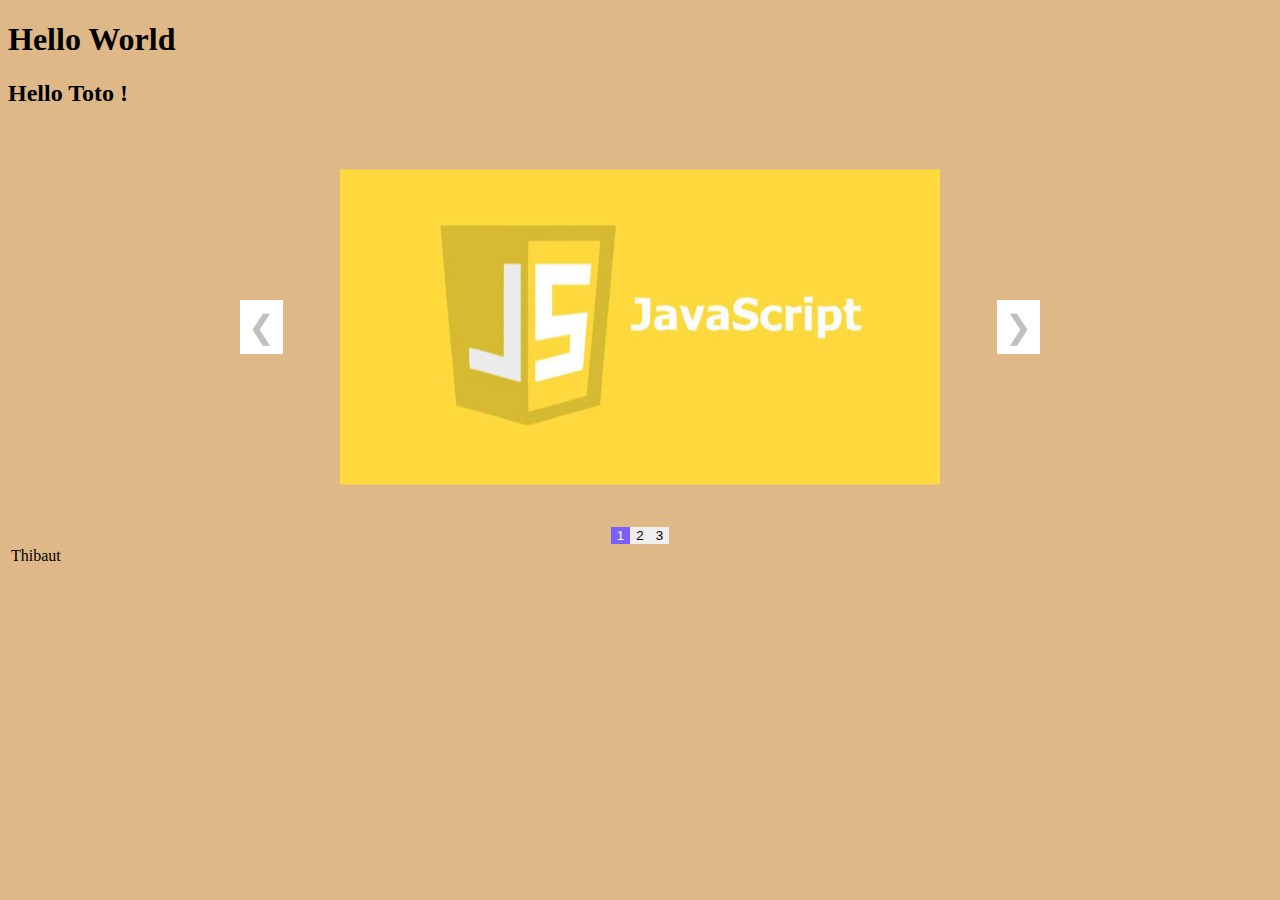
<file: cour1_carousel/index.html>
<!doctype html>
<html lang="fr">
<head>
    <meta charset="utf-8">
    <title>Exemple JS</title>
    <link rel="stylesheet" href="style.css">
</head>
<body>
    <h1>Hello World</h1>
    <h2></h2>


    <div class="cadre-diapo">
        <img class="diapo" src="1.png" alt>
        <img class="diapo" src="2.jpg" alt>
        <img class="diapo" src="3.jpg" alt>
        <button class="precedent" aria-label="précédent" onclick="boutons(-1)">❮</button>
        <button class="suivant" aria-label="suivant" onclick="boutons(1)">❯</button>
    </div>
    <div class=cadre-demo>
        <button class="demo" onclick="actifIndic(1)">1</button>
        <button class="demo" onclick="actifIndic(2)">2</button>
        <button class="demo" onclick="actifIndic(3)">3</button>
    </div>
    <script src="slider.js"></script>
    <table>
        <tr>
            <td>Thibaut</td>
        </tr>
    </table>
    <script src="main.js"></script>




    <script>
        // alert('toto')
        // console.log('toto')
        /*
        for (let i = 0; i < 10; i++) {

            // console.log(i)
        }


        let n = 0;
        while (n < 3) {
            n++;
            console.log(n)
        }

        let prenoms = ['Thibaut', 'Pierre', 'Paul'];
        console.log(prenoms);
*/

        function multiplier (a, b){
            console.log(a * b);
        }

        multiplier(2,4);
        multiplier(10,40);

    </script>
</body>
</html>
</file>
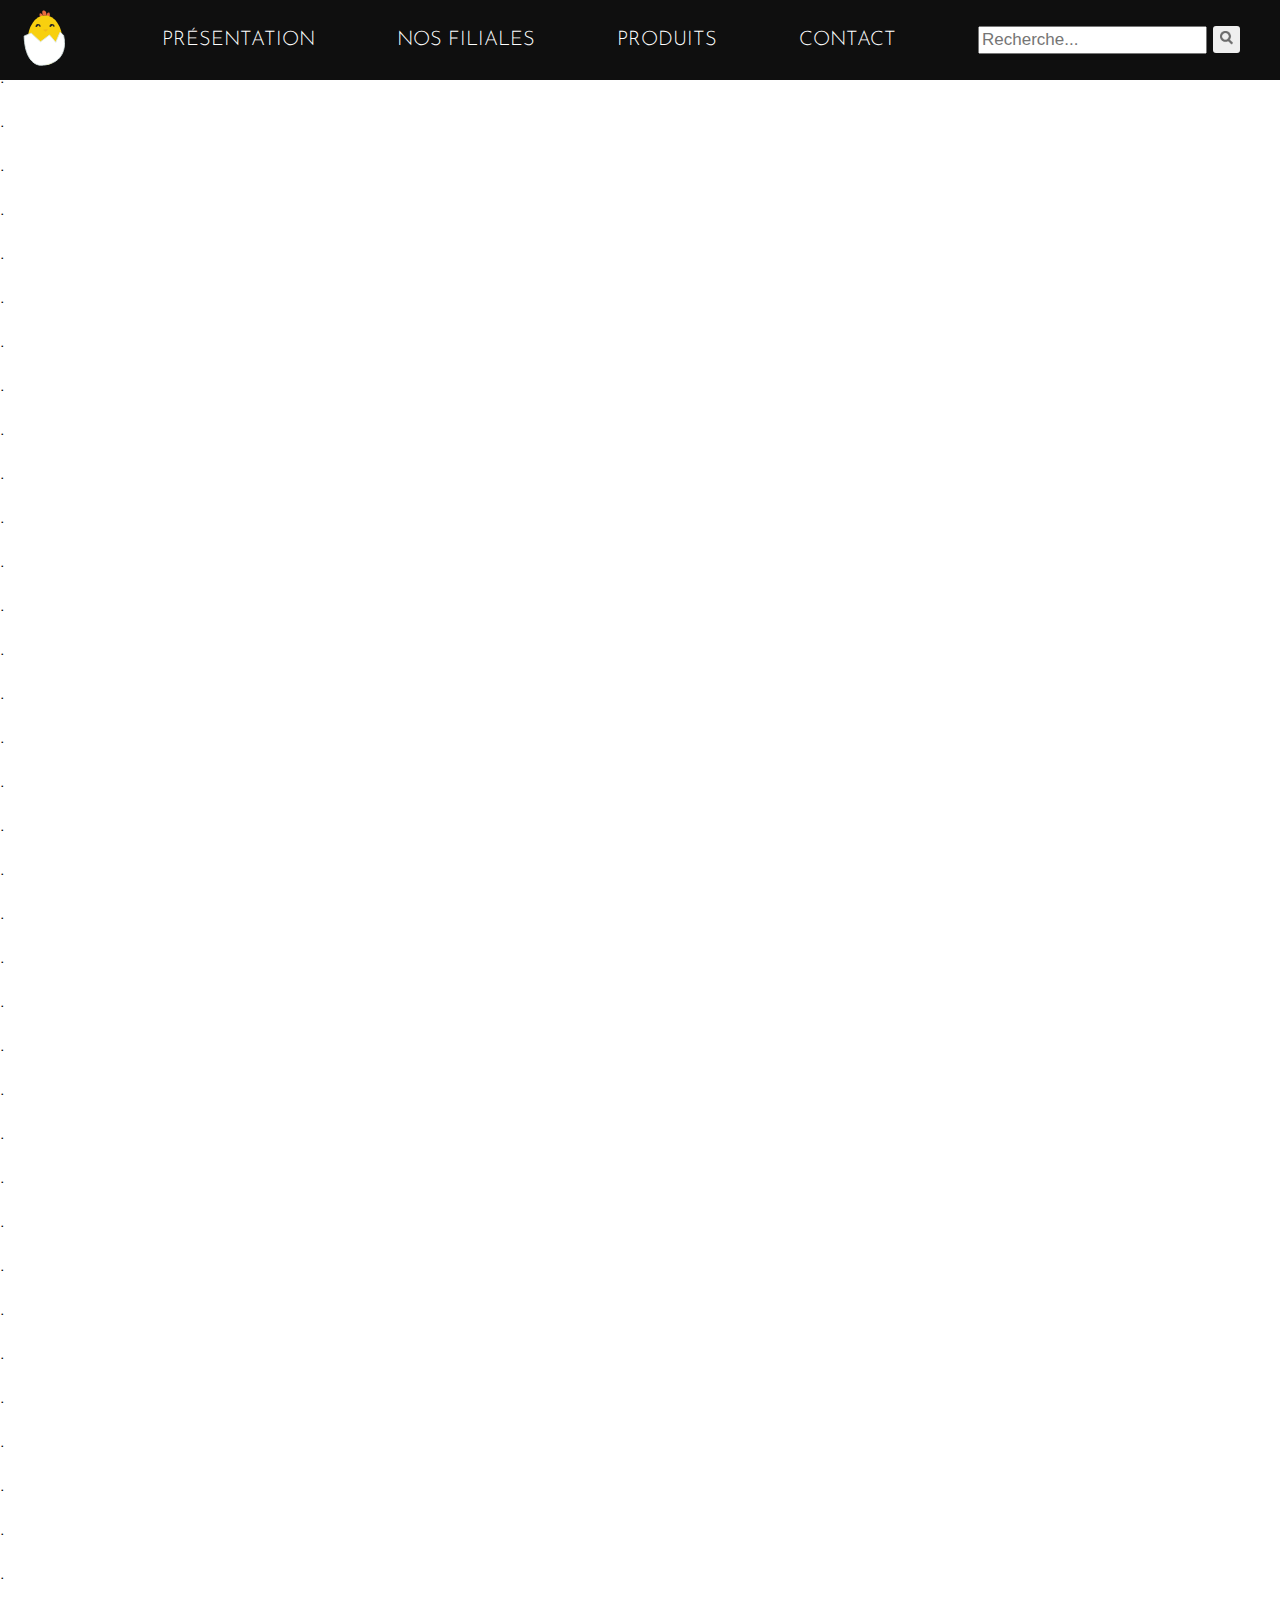
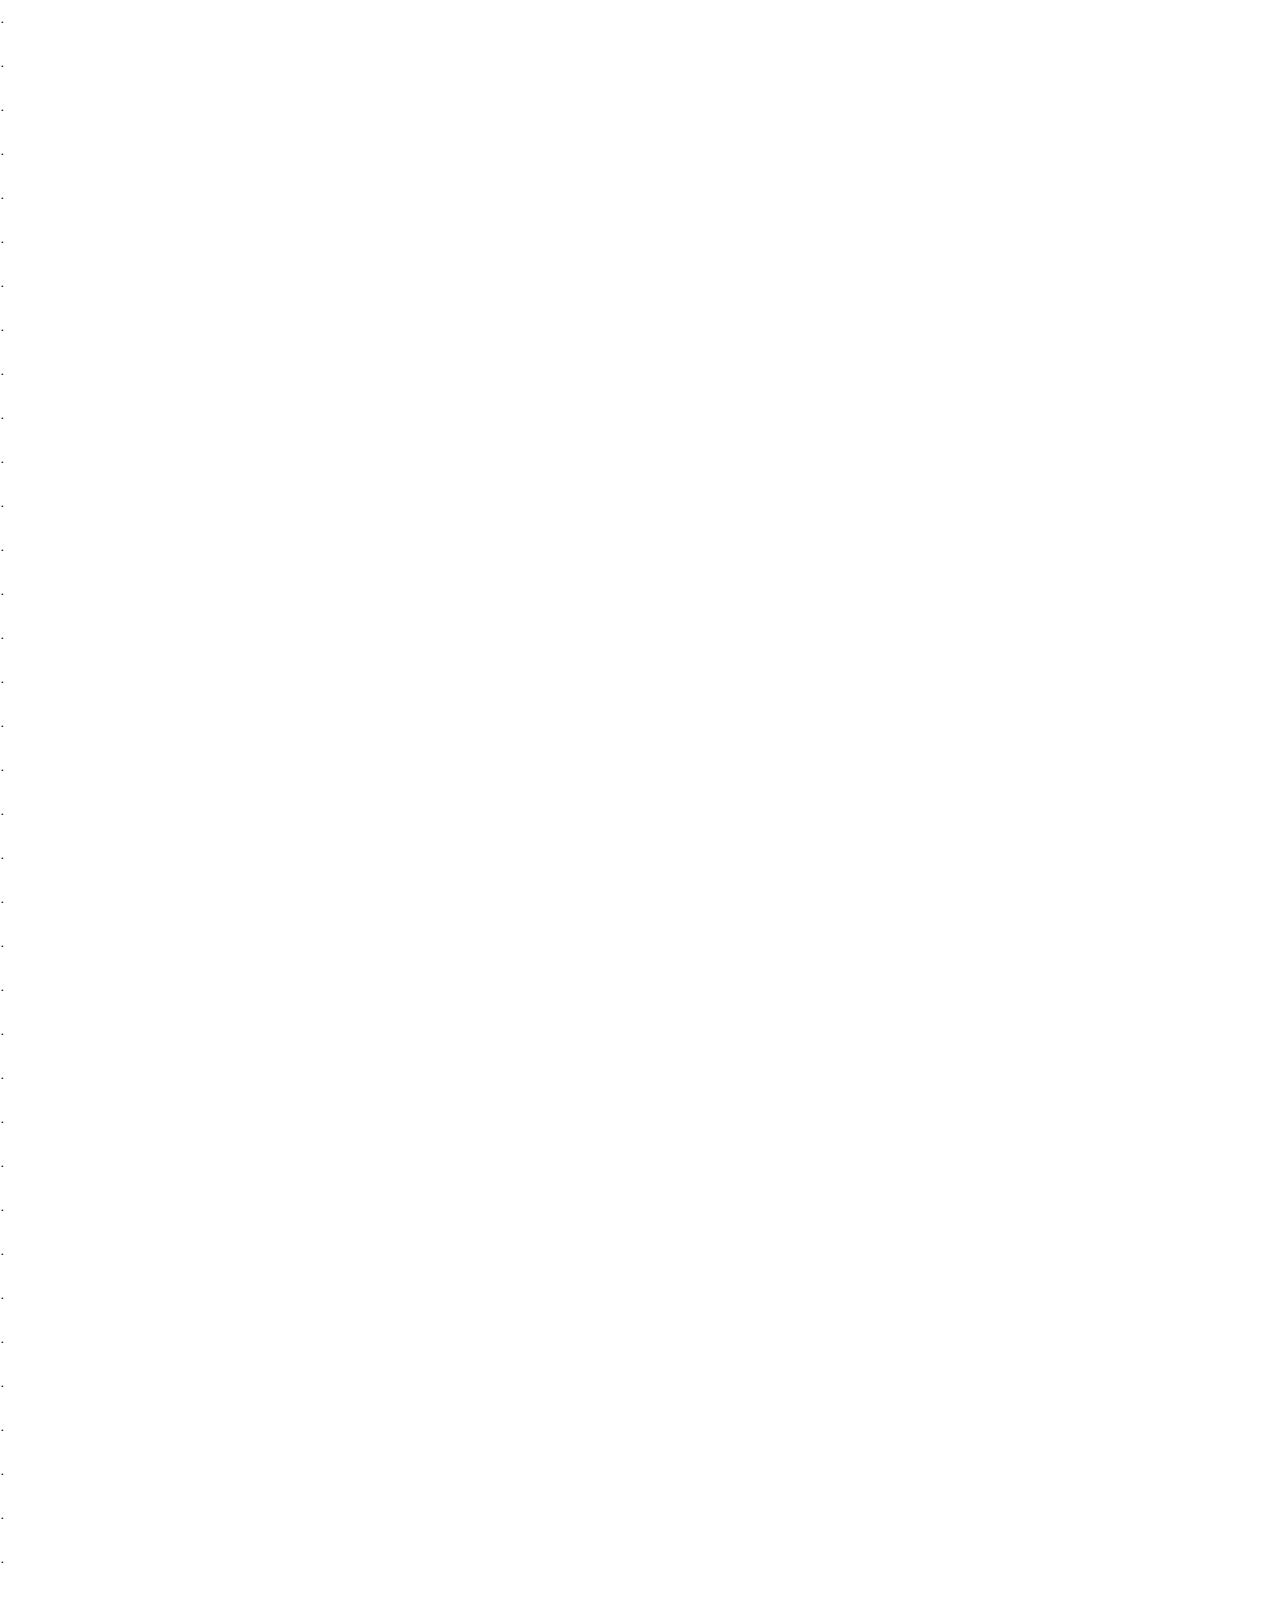
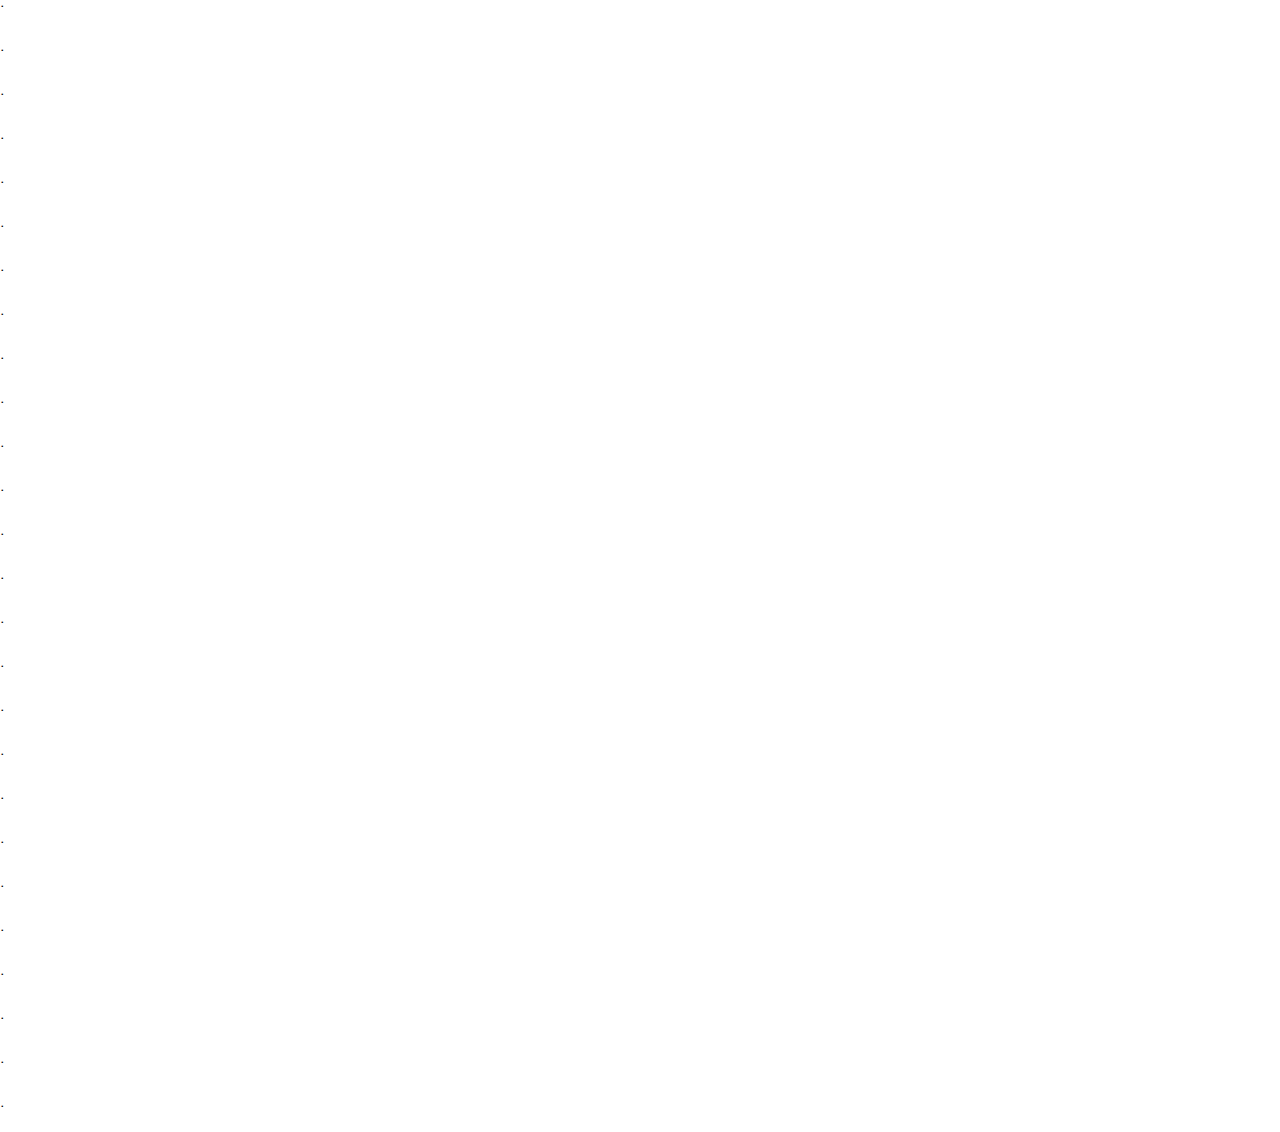
<file: nav_bar/index.html>
<!DOCTYPE html>
<html lang="fr">

<head>
    <meta charset="UTF-8" />
    <title>Nav bar</title>
    
    <link href="https://fonts.googleapis.com/css2?family=Roboto:wght@300;500;700&display=swap" rel="stylesheet" />
    <link href="https://fonts.googleapis.com/css2?family=Josefin+Sans:wght@300;500;700&display=swap" rel="stylesheet" />
    <link rel="stylesheet" href="style.css" />
    
    <script src="https://ajax.googleapis.com/ajax/libs/jquery/3.5.1/jquery.min.js"></script>
    <script src="script.js"></script>
</head>

<body>
    <div id="top"></div>

    <nav id="main-menu" class="main-menu">
        <a href="#top"><img id="logo" src="img/favicon.svg" alt="logo Corpo"></a>
        <a href="#presentation" id="pres" class="categories">Présentation</a>
        <a href="#filiales" id="fil" class="categories">Nos Filiales</a>
        <a href="#produits" id="prod" class="categories">Produits</a>
        <a href="#contact" id="cont" class="categories">Contact</a>
        <form class="Search">
            <input id="search_bar" type="text" placeholder="Recherche..." name="search">
            <button id="search_icon" type="submit"><img src="img/search_icon.png" alt="search icon" /></button>
        </form>
    </nav>

    <section id="section">

        <div id="subnav1" class="subnav">
            <ul>
                <li><a href="">subnav1 - link1</a></li>
                <li><a href="">subnav1 - link2</a></li>
                <li><a href="">subnav1 - link3</a></li>
                <li><a href="">subnav1 - link4</a></li>
            </ul>
        </div>

        <div id="subnav2" class="subnav">
            <ul>
                <li><a href="">subnav2 - link1</a></li>
                <li><a href="">subnav2 - link2</a></li>
                <li><a href="">subnav2 - link3</a></li>
                <li><a href="">subnav2 - link4</a></li>
            </ul>
        </div>

        <div id="subnav3" class="subnav">
            <ul>
                <li><a href="">subnav3 - link1</a></li>
                <li><a href="">subnav3 - link2</a></li>
                <li><a href="">subnav3 - link3</a></li>
                <li><a href="">subnav3 - link4</a></li>
            </ul>
        </div>

        <div id="subnav4" class="subnav">
            <ul>
                <li><a href="">subnav4 - link1</a></li>
                <li><a href="">subnav4 - link2</a></li>
                <li><a href="">subnav4 - link3</a></li>
                <li><a href="">subnav4 - link4</a></li>
            </ul>
        </div>

    </section>
    
    <p>.</p>
    <p>.</p>
    <p>.</p>
    <p>.</p>
    <p>.</p>
    <p>.</p>
    <p>.</p>
    <p>.</p>
    <p>.</p>
    <p>.</p>
    <p>.</p>
    <p>.</p>
    <p>.</p>
    <p>.</p>
    <p>.</p>
    <p>.</p>
    <p>.</p>
    <p>.</p>
    <p>.</p>
    <p>.</p>
    <p>.</p>
    <p>.</p>
    <p>.</p>
    <p>.</p>
    <p>.</p>
    <p>.</p>
    <p>.</p>
    <p>.</p>
    <p>.</p>
    <p>.</p>
    <p>.</p>
    <p>.</p>
    <p>.</p>
    <p>.</p>
    <p>.</p>
    <p>.</p>
    <p>.</p>
    <p>.</p>
    <p>.</p>
    <p>.</p>
    <p>.</p>
    <p>.</p>
    <p>.</p>
    <p>.</p>
    <p>.</p>
    <p>.</p>
    <p>.</p>
    <p>.</p>
    <p>.</p>
    <p>.</p>
    <p>.</p>
    <p>.</p>
    <p>.</p>
    <p>.</p>
    <p>.</p>
    <p>.</p>
    <p>.</p>
    <p>.</p>
    <p>.</p>
    <p>.</p>
    <p>.</p>
    <p>.</p>
    <p>.</p>
    <p>.</p>
    <p>.</p>
    <p>.</p>
    <p>.</p>
    <p>.</p>
    <p>.</p>
    <p>.</p>
    <p>.</p>
    <p>.</p>
    <p>.</p>
    <p>.</p>
    <p>.</p>
    <p>.</p>
    <p>.</p>
    <p>.</p>
    <p>.</p>
    <p>.</p>
    <p>.</p>
    <p>.</p>
    <p>.</p>
    <p>.</p>
    <p>.</p>
    <p>.</p>
    <p>.</p>
    <p>.</p>
    <p>.</p>
    <p>.</p>
    <p>.</p>
    <p>.</p>
    <p>.</p>
    <p>.</p>
    <p>.</p>
    <p>.</p>
    <p>.</p>
    <p>.</p>
    <div id="top_button" class="top_button_del">
        <a href="#top">
            <img src="img/fleche_blanche.png" alt="fleche vers le haut" />
        </a>
    </div>
</body>

</html>
</file>
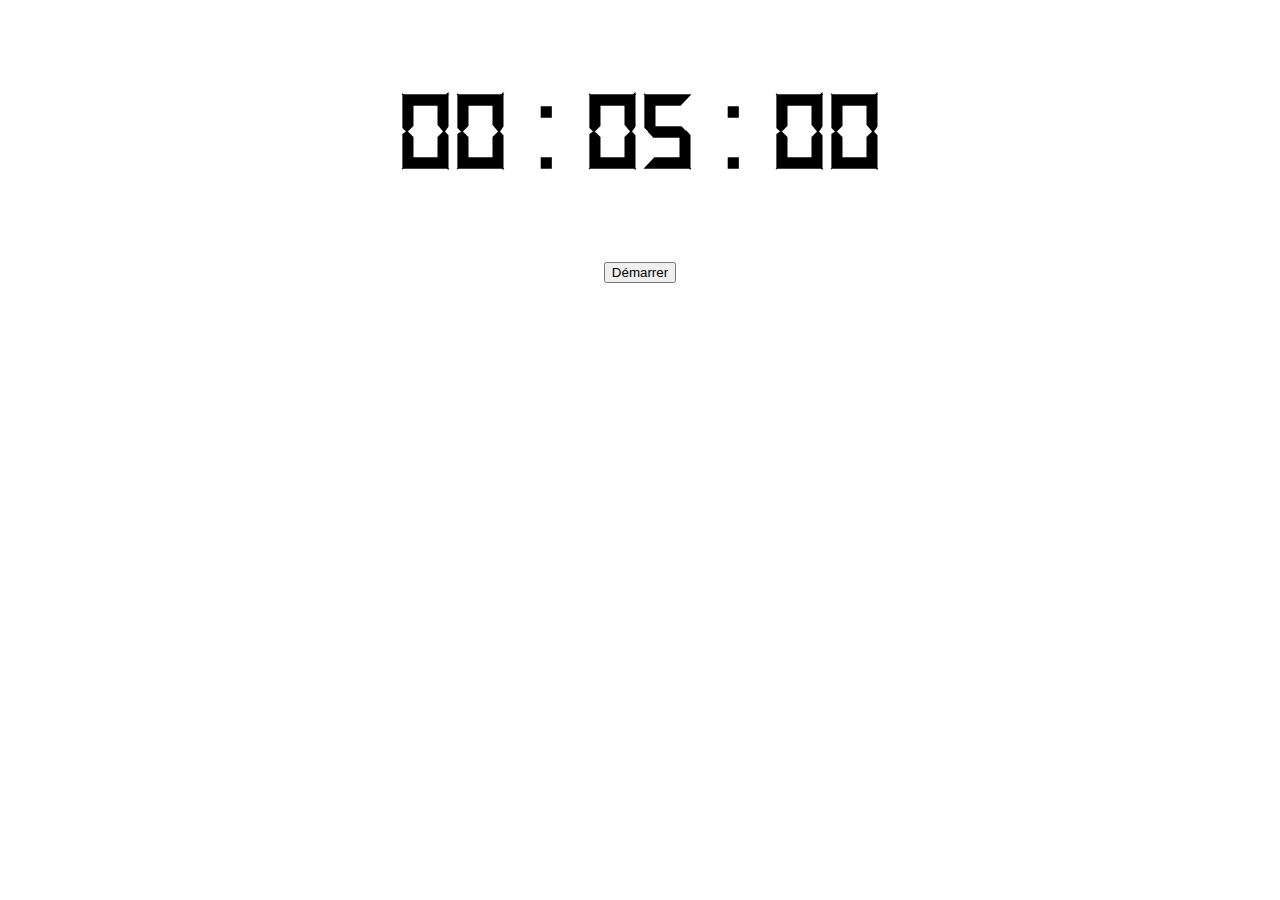
<file: partiel_final/index.html>
<!DOCTYPE html>
<html lang="fr">

<head>
    <meta charset="UTF-8" />
    <title>Timer</title>
    <link rel="stylesheet" href="style/index.css" />
    <script src="https://ajax.googleapis.com/ajax/libs/jquery/3.5.1/jquery.min.js"></script>
</head>

<body>
    <h1 id="time">00 : 00 : 00</h1>

    <img id="img" src="img/i_love_js.png" />

    <div id="buttons">
        <button id="start">Démarrer</button>
        <button id="stop">Stop</button>
        <button id="reset">Réinitialiser</button>
    </div>

    <script src="script/script.js"></script>

</body>

</html>
</file>
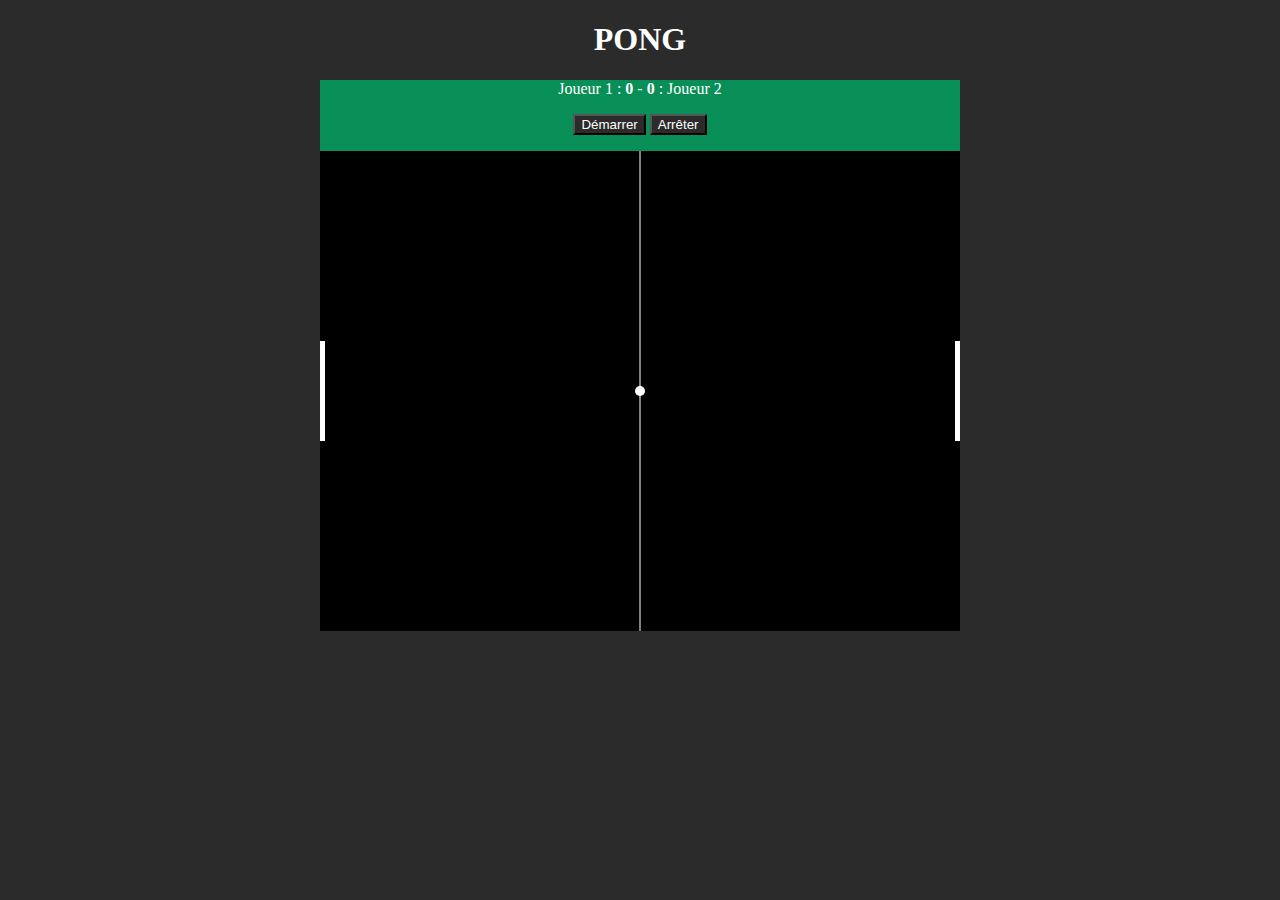
<file: pong/index.html>
<!DOCTYPE HTML>
<html lang="fr">

<head>
    <meta charset="utf-8" />
    <title>Pong</title>
</head>

<body>
    <h1>PONG</h1>
    <main role="main">
            <p>Joueur 1 : <strong id="player-score">0</strong> - <strong id="computer-score">0</strong> : Joueur 2</p>
            <ul>
                <li>
                    <button id="start-game">Démarrer</button>
                </li>
                <li>
                    <button id="stop-game">Arrêter</button>
                </li>
            </ul>

        <canvas id="canvas" width="640" height="480"></canvas>
    </main>
    <script src="script/pong.js"></script>
    <style>
        main {
            margin: 0 auto;
            background-color: rgb(8, 143, 88);
            width: 640px;
            height: 480px;
        }

        body {
            background-color: #2b2b2b;
        }

        p, h1 {
            color: white;
        }

        h1, p, ul {
            text-align: center;
        }

        ul {
            list-style: none;
            padding: 0;
        }

        li {
            display: inline-block;
        }

        button {
            background-color: #2b2b2b;
            color: white;
        }
    </style>
</body>

</html>
</file>
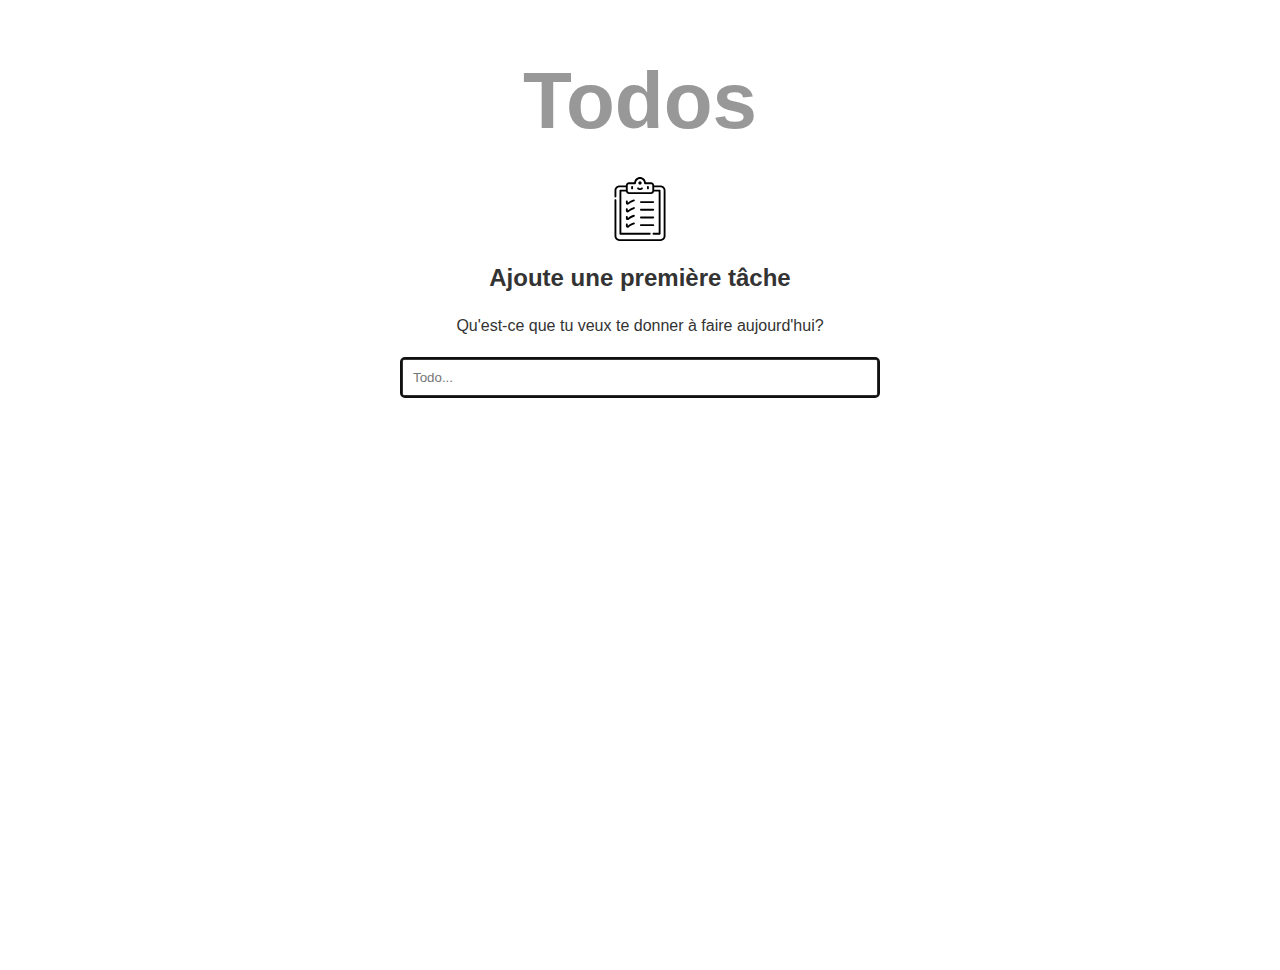
<file: todo_List/index.html>
<!DOCTYPE html>
<html lang="fr">

<head>
    <meta charset=UTF-8 />
    <title>Todo List</title>
    <link rel="stylesheet" href="styles/index.css" />
</head>

<body>
    <main>
        <div class="container">
            <h1 class="title">Todos</h1>
            <ul class="todo-list js-todo-list"></ul>
            <div class="empty-state">
                <svg class="checklist-icon">
                    <use href="#checklist-icon"></use>
                </svg>
                <h2 class="empty-state_title">Ajoute une première tâche</h2>
                <p class="empty-state_description">
                    Qu'est-ce que tu veux te donner à faire aujourd'hui?
                </p>
            </div>
            <form class="js-form">
                <input autofocus="" type="text" aria-label="Entre une nouvelle tâche" placeholder="Todo..."
                    class="js-todo-input">
            </form>
        </div>
    </main>

    <svg>
        <defs>
            <symbol id="checklist-icon" viewBox="-52 0 512 512">
                <path
                    d="m217.140625 47.226562c0 7.1875-5.832031 13.015626-13.019531 13.015626-7.191406 0-13.019532-5.828126-13.019532-13.015626 0-7.191406 5.828126-13.019531 13.019532-13.019531 7.1875 0 13.019531 5.828125 13.019531 13.019531zm0 0">
                </path>
                <path
                    d="m140.917969 98.820312c4.144531 0 7.5-3.355468 7.5-7.5v-11.4375c0-4.140624-3.355469-7.5-7.5-7.5-4.140625 0-7.5 3.359376-7.5 7.5v11.4375c0 4.144532 3.359375 7.5 7.5 7.5zm0 0">
                </path>
                <path
                    d="m267.320312 98.820312c4.144532 0 7.5-3.355468 7.5-7.5v-11.4375c0-4.140624-3.355468-7.5-7.5-7.5-4.140624 0-7.5 3.359376-7.5 7.5v11.4375c0 4.144532 3.359376 7.5 7.5 7.5zm0 0">
                </path>
                <path
                    d="m204.121094 104.925781c8.242187 0 15.984375-3.449219 21.246094-9.464843 2.726562-3.117188 2.40625-7.855469-.710938-10.582032-3.121094-2.726562-7.855469-2.410156-10.582031.710938-2.410157 2.753906-6.039063 4.335937-9.953125 4.335937-3.917969 0-7.542969-1.582031-9.953125-4.335937-2.726563-3.121094-7.464844-3.4375-10.582031-.710938-3.121094 2.726563-3.4375 7.464844-.710938 10.582032 5.257812 6.015624 13 9.464843 21.246094 9.464843zm0 0">
                </path>
                <path
                    d="m162.492188 184.390625c-1.308594-3.929687-5.558594-6.054687-9.484376-4.742187-21.402343 7.132812-37.015624 17.507812-46.878906 25.582031v-9.789063c0-4.140625-3.359375-7.5-7.5-7.5s-7.5 3.359375-7.5 7.5v12.710938c0 11.421875 13.816406 17.8125 22.5 10.359375 8.640625-7.410157 23.304688-17.695313 44.121094-24.636719 3.929688-1.308594 6.054688-5.554688 4.742188-9.484375zm0 0">
                </path>
                <path
                    d="m211.460938 208.035156h98.148437c4.144531 0 7.5-3.359375 7.5-7.5s-3.355469-7.5-7.5-7.5h-98.148437c-4.140626 0-7.5 3.359375-7.5 7.5s3.359374 7.5 7.5 7.5zm0 0">
                </path>
                <path
                    d="m162.492188 245.972656c-1.308594-3.929687-5.558594-6.054687-9.484376-4.746094-21.402343 7.136719-37.015624 17.511719-46.878906 25.585938v-9.789062c0-4.144532-3.359375-7.5-7.5-7.5s-7.5 3.355468-7.5 7.5v12.710937c0 11.40625 13.8125 17.808594 22.5 10.359375 8.640625-7.410156 23.304688-17.699219 44.121094-24.636719 3.929688-1.308593 6.054688-5.554687 4.742188-9.484375zm0 0">
                </path>
                <path
                    d="m211.460938 269.617188h98.148437c4.144531 0 7.5-3.359376 7.5-7.5 0-4.144532-3.355469-7.5-7.5-7.5h-98.148437c-4.140626 0-7.5 3.355468-7.5 7.5 0 4.140624 3.359374 7.5 7.5 7.5zm0 0">
                </path>
                <path
                    d="m162.492188 307.554688c-1.308594-3.929688-5.558594-6.054688-9.484376-4.746094-21.402343 7.136718-37.015624 17.511718-46.878906 25.585937v-9.789062c0-4.144531-3.359375-7.5-7.5-7.5s-7.5 3.355469-7.5 7.5v12.710937c0 11.402344 13.8125 17.808594 22.5 10.359375 8.640625-7.410156 23.308594-17.699219 44.121094-24.636719 3.929688-1.308593 6.054688-5.554687 4.742188-9.484374zm0 0">
                </path>
                <path
                    d="m211.460938 331.199219h98.148437c4.144531 0 7.5-3.359375 7.5-7.5 0-4.144531-3.355469-7.5-7.5-7.5h-98.148437c-4.140626 0-7.5 3.355469-7.5 7.5 0 4.140625 3.359374 7.5 7.5 7.5zm0 0">
                </path>
                <path
                    d="m98.628906 372.6875c-4.140625 0-7.5 3.359375-7.5 7.5v12.710938c0 11.402343 13.808594 17.820312 22.5 10.359374 8.640625-7.410156 23.308594-17.699218 44.121094-24.636718 3.929688-1.308594 6.054688-5.558594 4.746094-9.484375-1.3125-3.933594-5.558594-6.054688-9.488282-4.746094-21.398437 7.132813-37.015624 17.511719-46.878906 25.582031v-9.789062c0-4.140625-3.359375-7.496094-7.5-7.496094zm0 0">
                </path>
                <path
                    d="m211.460938 392.777344h98.148437c4.144531 0 7.5-3.355469 7.5-7.5 0-4.140625-3.355469-7.5-7.5-7.5h-98.148437c-4.140626 0-7.5 3.359375-7.5 7.5 0 4.144531 3.359374 7.5 7.5 7.5zm0 0">
                </path>
                <path
                    d="m369.109375 67.765625h-51.667969v-1.007813c0-13.617187-11.078125-24.695312-24.695312-24.695312h-41.683594c-2.578125-23.621094-22.648438-42.0625-46.941406-42.0625-24.296875 0-44.363282 18.441406-46.945313 42.0625h-41.679687c-13.617188 0-24.695313 11.078125-24.695313 24.695312v1.007813h-51.671875c-21.574218 0-39.128906 17.554687-39.128906 39.128906v48.898438c0 4.140625 3.359375 7.5 7.5 7.5s7.5-3.359375 7.5-7.5v-48.898438c0-13.304687 10.824219-24.128906 24.128906-24.128906h51.671875v18.847656h-43.507812c-4.144531 0-7.5 3.359375-7.5 7.5v345.066407c0 4.140624 3.355469 7.5 7.5 7.5h234.792969c4.144531 0 7.5-3.359376 7.5-7.5 0-4.144532-3.355469-7.5-7.5-7.5h-227.292969v-330.066407h36.472656c.003906.019531.011719.039063.015625.058594.007812.039063.011719.078125.019531.113281 2.320313 11.316406 12.648438 19.726563 24.195313 19.726563h177.25c11.441406 0 21.882812-8.457031 24.191406-19.726563.007812-.035156.015625-.074218.023438-.113281.003906-.019531.007812-.035156.011718-.058594h36.476563v330.066407h-41.359375c-4.144532 0-7.5 3.355468-7.5 7.5 0 4.140624 3.355468 7.5 7.5 7.5h48.859375c4.140625 0 7.5-3.359376 7.5-7.5v-345.066407c0-4.140625-3.359375-7.5-7.5-7.5h-43.507813v-18.847656h51.671875c13.304688 0 24.128907 10.824219 24.128907 24.128906v365.976563c0 13.304687-10.824219 24.128906-24.128907 24.128906h-329.984375c-13.304687 0-24.128906-10.824219-24.128906-24.128906v-287.082032c0-4.140624-3.359375-7.5-7.5-7.5s-7.5 3.359376-7.5 7.5v287.082032c0 21.574218 17.554688 39.128906 39.128906 39.128906h329.980469c21.578125 0 39.128906-17.554688 39.128906-39.128906v-365.976563c.003907-21.574219-17.550781-39.128906-39.128906-39.128906zm-263.308594-1.007813c0-5.347656 4.347657-9.695312 9.695313-9.695312h48.972656c5.792969 0 7.425781-5.015625 7.425781-9.839844 0-17.765625 14.457031-32.222656 32.226563-32.222656 17.765625 0 32.222656 14.453125 32.222656 32.222656 0 4.8125 1.691406 9.839844 7.425781 9.839844h48.976563c5.347656 0 9.695312 4.347656 9.695312 9.695312v42.355469c0 1.875.128906 3.769531-.4375 5.582031-1.226562 3.945313-4.914062 6.816407-9.257812 6.816407h-177.25c-4.34375 0-8.03125-2.871094-9.261719-6.816407-.558594-1.796874-.433594-3.71875-.433594-5.582031zm0 0">
                </path>
            </symbol>

            <symbol id="delete-icon" viewBox="0 0 448 448">
                <path
                    d="m224 0c-123.710938 0-224 100.289062-224 224s100.289062 224 224 224 224-100.289062 224-224c-.132812-123.65625-100.34375-223.867188-224-224zm124.449219 325.824219c4.15625 4.015625 5.828125 9.964843 4.363281 15.558593s-5.835938 9.964844-11.429688 11.429688-11.542968-.207031-15.558593-4.363281l-101.824219-101.824219-101.824219 101.824219c-6.277343 6.0625-16.257812 5.976562-22.429687-.195313s-6.257813-16.152344-.195313-22.429687l101.824219-101.824219-101.824219-101.824219c-4.15625-4.015625-5.828125-9.964843-4.363281-15.558593s5.835938-9.964844 11.429688-11.429688 11.542968.207031 15.558593 4.363281l101.824219 101.824219 101.824219-101.824219c6.277343-6.0625 16.257812-5.976562 22.429687.195313s6.257813 16.152344.195313 22.429687l-101.824219 101.824219zm0 0"
                    fill="#D80027" data-darkreader-inline-fill="" style="--darkreader-inline-fill:#ad001f;"></path>
            </symbol>
        </defs>
    </svg>
    <script src="script/index.js"></script>


</body>

</html>
</file>
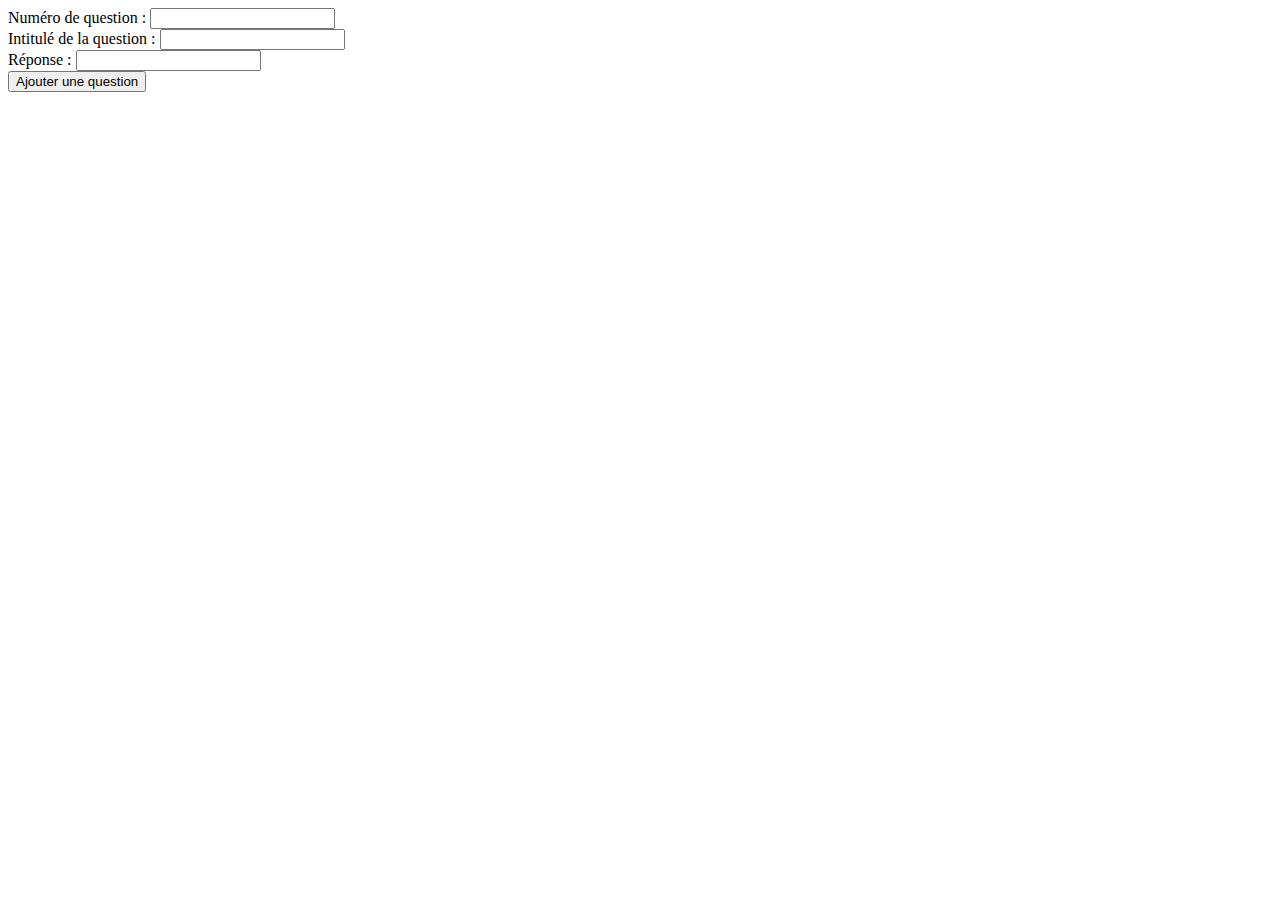
<file: eval/atelier/index.html>
<!DOCTYPE html>
<html lang="fr">

<head>
    <title>GASPAROTTO Mathis - Atelier</title>
    <meta charset="utf-8" />
    <link rel="stylesheet" href="style.css">

    <script src="https://ajax.googleapis.com/ajax/libs/jquery/3.5.1/jquery.min.js"></script>
    <script src="script.js"></script>
</head>

<body>
    <table id="tab">
        <tr>
            <th class="en-tete">Numéro de question</th>
            <th class="en-tete">Intitulé de la question</th>
            <th class="en-tete">Réponse</th>
            <th class="en-tete">Correction</th>
        </tr>
        <tr class="line last_line">
            <td class="num">1</td>
            <td>Quelle est la librairie js utilisée lors de cet exercice ?</td>
            <td>Jquery</td>
            <td>OK</td>
        </tr>
    </table>

    <form id="form_add">
        <div>
            <label for="num_add">Numéro de question :</label>
            <input type="number" id="num_add" required />
        </div>
        <div>
            <label for="quest">Intitulé de la question :</label>
            <input type="text" id="quest" required />
        </div>
        <div>
            <label for="rep">Réponse :</label>
            <input type="text" id="rep" required />
        </div>
        <div>
            <input type="submit" value="Ajouter une question" />
        </div>
    </form>

    <form id="hide_tab">
        <input type="submit" value="Masquer le tableau" />
    </form>

    <form id="remove_lines">
        <input type="submit" value="Supprimer les lignes ajoutées" />
    </form>

</body>

</html>
</file>
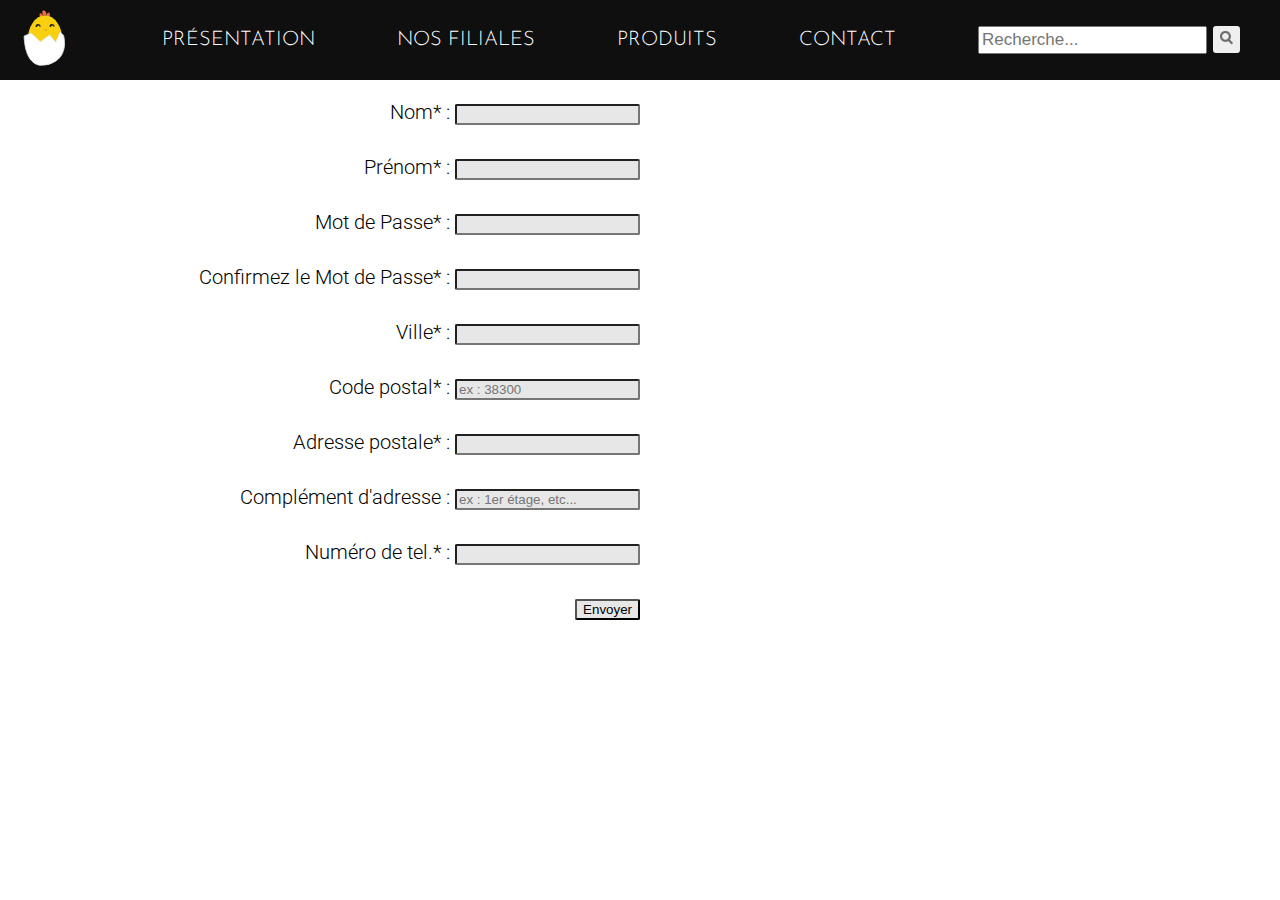
<file: formulaire/contact.html>
<!DOCTYPE html>
<html lang="fr">

<head>
    <title>MatiMajio Corp. - Contact</title>
    <meta charset="utf-8" />
    <link href="https://fonts.googleapis.com/css2?family=Josefin+Sans:wght@300;500;700&display=swap" rel="stylesheet" />
    <link href="https://fonts.googleapis.com/css2?family=Roboto:wght@300;500;700&display=swap" rel="stylesheet" />
    <link rel="stylesheet" href="contact.css">

    <script src="https://ajax.googleapis.com/ajax/libs/jquery/3.5.1/jquery.min.js"></script>
    <script src="script.js"></script>
</head>

<body>
    <div id="top"></div>

    <nav id="main-menu" class="main-menu">
        <a href="MatiMajioCorp.html#top"><img id="logo" src="img/favicon.svg" alt="logo Corpo"></a>
        <a href="MatiMajioCorp.html#presentation" class="categories">Présentation</a>
        <a href="MatiMajioCorp.html#filiales" class="categories">Nos Filiales</a>
        <a href="produits.html" class="categories">Produits</a>
        <a href="#top" class="categories">Contact</a>
        <form class="Search">
            <input id="search_bar" type="text" placeholder="Recherche..." name="search">
            <button id="search_icon" type="submit"><img src="img/search_icon.png" alt="search icon" /></button>
        </form>
    </nav>

    <div id="contact_content">
        <form id="contact_form">
            <div>
                <label for="surname">Nom* :</label>
                <input type="text" id="surname" required />
            </div>
            <div>
                <label for="name">Prénom* :</label>
                <input type="text" id="name" required />
            </div>
            <div>
                <label for="mdp">Mot de Passe* :</label>
                <input type="password" id="mdp" required />
            </div>
            <div>
                <label for="mdp_cfrm">Confirmez le Mot de Passe* :</label>
                <input type="password" id="mdp_cfrm" required />
            </div>
            <div>
                <label for="city">Ville* :</label>
                <input type="text" id="city" required />
            </div>
            <div>
                <label for="zip">Code postal* :</label>
                <input type="number" placeholder="ex : 38300" id="zip" required />
            </div>
            <div>
                <label for="address">Adresse postale* :</label>
                <input type="text" id="address" required />
            </div>
            <div>
                <label for="address">Complément d'adresse :</label>
                <input type="text" id="address" placeholder="ex : 1er étage, etc..." />
            </div>
            <div>
                <label for="num">Numéro de tel.* :</label>
                <!-- <input type="phone" id="num" required /> -->
                <input type="number" id="num" required />
            </div>
            <div>
                <input type="submit" value="Envoyer" />
            </div>
        </form>
        <form id="paiement_form">
            <div>
                <label for="surname">Nom du titulaire* :</label>
                <input type="text" id="surname" required />
            </div>
            <div>
                <label for="name">Numéro de la carte* :</label>
                <input type="number" id="name" required />
            </div>
            <div>
                <label for="name">Date de validité* :</label>
                <input type="date" id="name" required />
            </div>
            <div>
                <label for="mdp">Cryptogramme* :</label>
                <input type="number" id="mdp" required />
            </div>
            <div>
                <input type="submit" value="Envoyer" />
            </div>
        </form>
        <div id="errors">
            <p id="mdp_error">La confirmation du mot de passe n'est pas correct</p>
            <p id="length_error">Veuillez remplir toutes les cases avec *</p>
            <p id="num_error">Le numéro de téléphone est incorrect</p>
            <p id="zip_error">Le code postal est incorrect</p>
            <p id="mdp_condition">Le mot de passe doit contenir au moins une Majuscule, une minuscale, une caractère
                spécial, un chiffre et doit faire au moins 8 caractères</p>
        </div>
    </div>




    <div id="top_button" class="top_button_del">
        <a href="#top">
            <img src="img/fleche_blanche.png" alt="fleche vers le haut" />
        </a>
    </div>

</body>

</html>
</file>
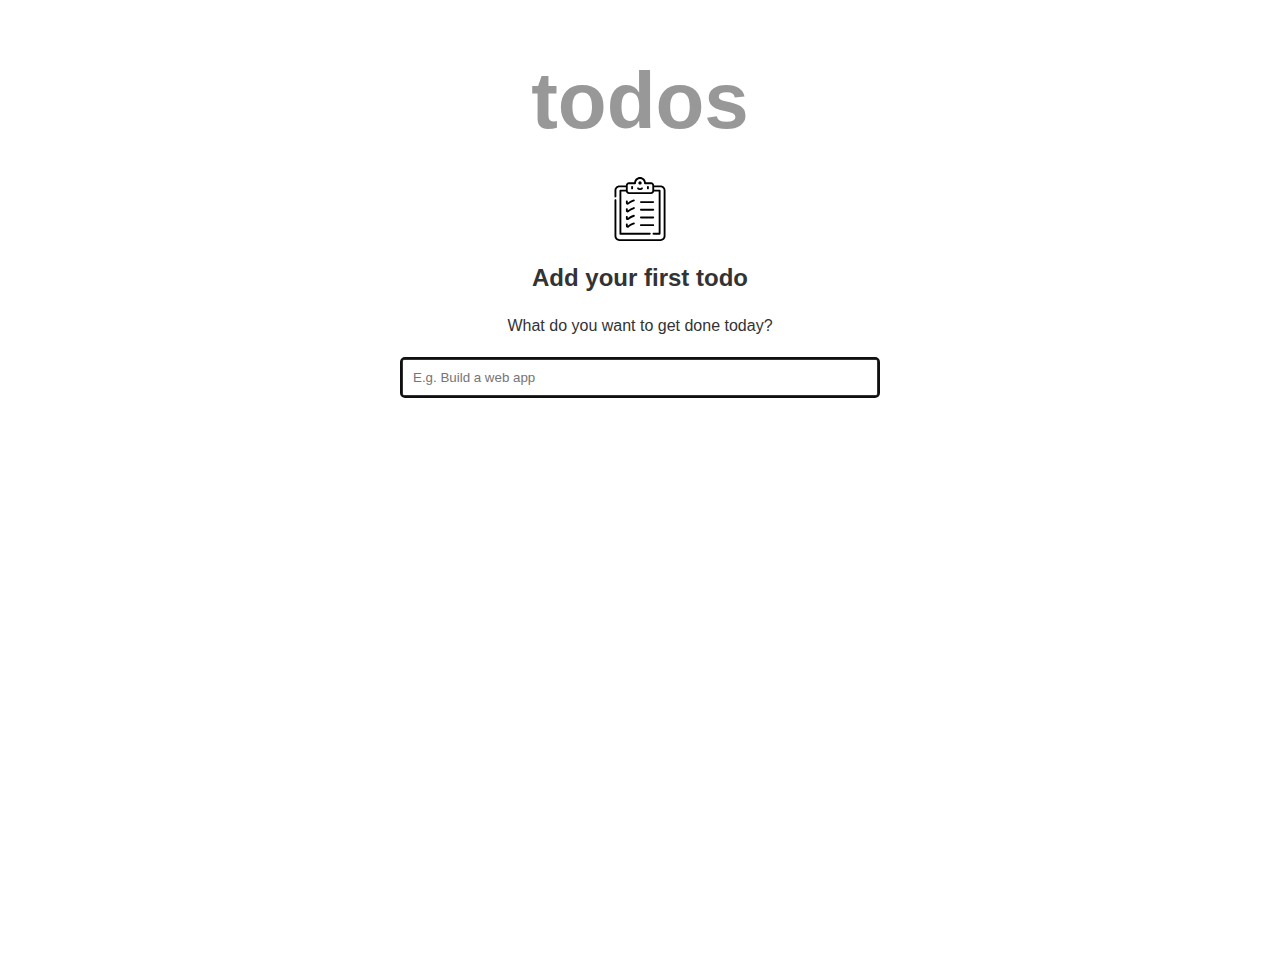
<file: todo_List/demo/Freshman Todo List App Tutorial Demo.html>
<!DOCTYPE html>
<!-- saved from url=(0031)https://freshman-todo.surge.sh/ -->
<html lang="en"><head><meta http-equiv="Content-Type" content="text/html; charset=UTF-8">
    
    <meta name="viewport" content="width=device-width, initial-scale=1.0">
    <meta http-equiv="X-UA-Compatible" content="ie=edge">
    <title>Freshman Todo List App Tutorial Demo</title>
    <link rel="stylesheet" href="./Freshman Todo List App Tutorial Demo_files/styles.css">
  </head>
  <body>
    <main>
      <div class="container">
        <h1 class="app-title">todos</h1>
        <ul class="todo-list js-todo-list"></ul>
        <!-- add the empty state here -->
        <div class="empty-state">
          <svg class="checklist-icon"><use href="#checklist-icon"></use></svg>
          <h2 class="empty-state__title">Add your first todo</h2>
          <p class="empty-state__description">
            What do you want to get done today?
          </p>
        </div>
        <!-- end -->
        <form class="js-form">
          <input autofocus="" type="text" aria-label="Enter a new todo item" placeholder="E.g. Build a web app" class="js-todo-input">
        </form>
      </div>
    </main>

    <svg>
      <defs>
        <symbol id="checklist-icon" viewBox="-52 0 512 512">
          <path d="m217.140625 47.226562c0 7.1875-5.832031 13.015626-13.019531 13.015626-7.191406 0-13.019532-5.828126-13.019532-13.015626 0-7.191406 5.828126-13.019531 13.019532-13.019531 7.1875 0 13.019531 5.828125 13.019531 13.019531zm0 0"></path>
          <path d="m140.917969 98.820312c4.144531 0 7.5-3.355468 7.5-7.5v-11.4375c0-4.140624-3.355469-7.5-7.5-7.5-4.140625 0-7.5 3.359376-7.5 7.5v11.4375c0 4.144532 3.359375 7.5 7.5 7.5zm0 0"></path>
          <path d="m267.320312 98.820312c4.144532 0 7.5-3.355468 7.5-7.5v-11.4375c0-4.140624-3.355468-7.5-7.5-7.5-4.140624 0-7.5 3.359376-7.5 7.5v11.4375c0 4.144532 3.359376 7.5 7.5 7.5zm0 0"></path>
          <path d="m204.121094 104.925781c8.242187 0 15.984375-3.449219 21.246094-9.464843 2.726562-3.117188 2.40625-7.855469-.710938-10.582032-3.121094-2.726562-7.855469-2.410156-10.582031.710938-2.410157 2.753906-6.039063 4.335937-9.953125 4.335937-3.917969 0-7.542969-1.582031-9.953125-4.335937-2.726563-3.121094-7.464844-3.4375-10.582031-.710938-3.121094 2.726563-3.4375 7.464844-.710938 10.582032 5.257812 6.015624 13 9.464843 21.246094 9.464843zm0 0"></path>
          <path d="m162.492188 184.390625c-1.308594-3.929687-5.558594-6.054687-9.484376-4.742187-21.402343 7.132812-37.015624 17.507812-46.878906 25.582031v-9.789063c0-4.140625-3.359375-7.5-7.5-7.5s-7.5 3.359375-7.5 7.5v12.710938c0 11.421875 13.816406 17.8125 22.5 10.359375 8.640625-7.410157 23.304688-17.695313 44.121094-24.636719 3.929688-1.308594 6.054688-5.554688 4.742188-9.484375zm0 0"></path>
          <path d="m211.460938 208.035156h98.148437c4.144531 0 7.5-3.359375 7.5-7.5s-3.355469-7.5-7.5-7.5h-98.148437c-4.140626 0-7.5 3.359375-7.5 7.5s3.359374 7.5 7.5 7.5zm0 0"></path>
          <path d="m162.492188 245.972656c-1.308594-3.929687-5.558594-6.054687-9.484376-4.746094-21.402343 7.136719-37.015624 17.511719-46.878906 25.585938v-9.789062c0-4.144532-3.359375-7.5-7.5-7.5s-7.5 3.355468-7.5 7.5v12.710937c0 11.40625 13.8125 17.808594 22.5 10.359375 8.640625-7.410156 23.304688-17.699219 44.121094-24.636719 3.929688-1.308593 6.054688-5.554687 4.742188-9.484375zm0 0"></path>
          <path d="m211.460938 269.617188h98.148437c4.144531 0 7.5-3.359376 7.5-7.5 0-4.144532-3.355469-7.5-7.5-7.5h-98.148437c-4.140626 0-7.5 3.355468-7.5 7.5 0 4.140624 3.359374 7.5 7.5 7.5zm0 0"></path>
          <path d="m162.492188 307.554688c-1.308594-3.929688-5.558594-6.054688-9.484376-4.746094-21.402343 7.136718-37.015624 17.511718-46.878906 25.585937v-9.789062c0-4.144531-3.359375-7.5-7.5-7.5s-7.5 3.355469-7.5 7.5v12.710937c0 11.402344 13.8125 17.808594 22.5 10.359375 8.640625-7.410156 23.308594-17.699219 44.121094-24.636719 3.929688-1.308593 6.054688-5.554687 4.742188-9.484374zm0 0"></path>
          <path d="m211.460938 331.199219h98.148437c4.144531 0 7.5-3.359375 7.5-7.5 0-4.144531-3.355469-7.5-7.5-7.5h-98.148437c-4.140626 0-7.5 3.355469-7.5 7.5 0 4.140625 3.359374 7.5 7.5 7.5zm0 0"></path>
          <path d="m98.628906 372.6875c-4.140625 0-7.5 3.359375-7.5 7.5v12.710938c0 11.402343 13.808594 17.820312 22.5 10.359374 8.640625-7.410156 23.308594-17.699218 44.121094-24.636718 3.929688-1.308594 6.054688-5.558594 4.746094-9.484375-1.3125-3.933594-5.558594-6.054688-9.488282-4.746094-21.398437 7.132813-37.015624 17.511719-46.878906 25.582031v-9.789062c0-4.140625-3.359375-7.496094-7.5-7.496094zm0 0"></path>
          <path d="m211.460938 392.777344h98.148437c4.144531 0 7.5-3.355469 7.5-7.5 0-4.140625-3.355469-7.5-7.5-7.5h-98.148437c-4.140626 0-7.5 3.359375-7.5 7.5 0 4.144531 3.359374 7.5 7.5 7.5zm0 0"></path>
          <path d="m369.109375 67.765625h-51.667969v-1.007813c0-13.617187-11.078125-24.695312-24.695312-24.695312h-41.683594c-2.578125-23.621094-22.648438-42.0625-46.941406-42.0625-24.296875 0-44.363282 18.441406-46.945313 42.0625h-41.679687c-13.617188 0-24.695313 11.078125-24.695313 24.695312v1.007813h-51.671875c-21.574218 0-39.128906 17.554687-39.128906 39.128906v48.898438c0 4.140625 3.359375 7.5 7.5 7.5s7.5-3.359375 7.5-7.5v-48.898438c0-13.304687 10.824219-24.128906 24.128906-24.128906h51.671875v18.847656h-43.507812c-4.144531 0-7.5 3.359375-7.5 7.5v345.066407c0 4.140624 3.355469 7.5 7.5 7.5h234.792969c4.144531 0 7.5-3.359376 7.5-7.5 0-4.144532-3.355469-7.5-7.5-7.5h-227.292969v-330.066407h36.472656c.003906.019531.011719.039063.015625.058594.007812.039063.011719.078125.019531.113281 2.320313 11.316406 12.648438 19.726563 24.195313 19.726563h177.25c11.441406 0 21.882812-8.457031 24.191406-19.726563.007812-.035156.015625-.074218.023438-.113281.003906-.019531.007812-.035156.011718-.058594h36.476563v330.066407h-41.359375c-4.144532 0-7.5 3.355468-7.5 7.5 0 4.140624 3.355468 7.5 7.5 7.5h48.859375c4.140625 0 7.5-3.359376 7.5-7.5v-345.066407c0-4.140625-3.359375-7.5-7.5-7.5h-43.507813v-18.847656h51.671875c13.304688 0 24.128907 10.824219 24.128907 24.128906v365.976563c0 13.304687-10.824219 24.128906-24.128907 24.128906h-329.984375c-13.304687 0-24.128906-10.824219-24.128906-24.128906v-287.082032c0-4.140624-3.359375-7.5-7.5-7.5s-7.5 3.359376-7.5 7.5v287.082032c0 21.574218 17.554688 39.128906 39.128906 39.128906h329.980469c21.578125 0 39.128906-17.554688 39.128906-39.128906v-365.976563c.003907-21.574219-17.550781-39.128906-39.128906-39.128906zm-263.308594-1.007813c0-5.347656 4.347657-9.695312 9.695313-9.695312h48.972656c5.792969 0 7.425781-5.015625 7.425781-9.839844 0-17.765625 14.457031-32.222656 32.226563-32.222656 17.765625 0 32.222656 14.453125 32.222656 32.222656 0 4.8125 1.691406 9.839844 7.425781 9.839844h48.976563c5.347656 0 9.695312 4.347656 9.695312 9.695312v42.355469c0 1.875.128906 3.769531-.4375 5.582031-1.226562 3.945313-4.914062 6.816407-9.257812 6.816407h-177.25c-4.34375 0-8.03125-2.871094-9.261719-6.816407-.558594-1.796874-.433594-3.71875-.433594-5.582031zm0 0"></path>
        </symbol>

        <symbol id="delete-icon" viewBox="0 0 448 448">
          <path d="m224 0c-123.710938 0-224 100.289062-224 224s100.289062 224 224 224 224-100.289062 224-224c-.132812-123.65625-100.34375-223.867188-224-224zm124.449219 325.824219c4.15625 4.015625 5.828125 9.964843 4.363281 15.558593s-5.835938 9.964844-11.429688 11.429688-11.542968-.207031-15.558593-4.363281l-101.824219-101.824219-101.824219 101.824219c-6.277343 6.0625-16.257812 5.976562-22.429687-.195313s-6.257813-16.152344-.195313-22.429687l101.824219-101.824219-101.824219-101.824219c-4.15625-4.015625-5.828125-9.964843-4.363281-15.558593s5.835938-9.964844 11.429688-11.429688 11.542968.207031 15.558593 4.363281l101.824219 101.824219 101.824219-101.824219c6.277343-6.0625 16.257812-5.976562 22.429687.195313s6.257813 16.152344.195313 22.429687l-101.824219 101.824219zm0 0" fill="#D80027" data-darkreader-inline-fill="" style="--darkreader-inline-fill:#ad001f;"></path>
        </symbol>
      </defs>
    </svg>
    <script src="./Freshman Todo List App Tutorial Demo_files/index.js"></script>
  

</body></html>
</file>
<file: cour1_carousel/style.css>
body{
    background-color: burlywood;
}
.cadre-diapo{
    max-width:800px;
    min-height: 400px;
    max-height: 600px;
    position: relative;
    margin: 0 auto;
}


.diapo {
    opacity: 0;
    position: absolute;
    left: 50%;
    transform: translate3d(-50%,-50%,0);
    top: 50%;
    transition: opacity 1s;
    width: 100%;
    max-width: 600px;
}

button{
    border: none;
    cursor: pointer
}

.precedent,
.suivant{
    color: silver;
    transition: color .4s linear;
    transform: translatey(-50%);
    top: 50%;
    padding: .5rem;
    font-size: 2rem;
    background: white;
    position: absolute
}

.precedent{left:0}
.suivant{right:0}

.precedent:hover,
.suivant:hover{
    color: black
}

.numeros{
    transition: background .4s linear;
    color: white;
    background: #7A5FFF
}

.cadre-demo{
    display: flex;
    justify-content: center;
}
</file>
<file: nav_bar/style.css>
* {
    box-sizing: border-box;
}

body {
    font-family: 'Roboto' , sans-serif;
    font-weight: 300;
    font-size: 20px;
    margin: 0px;
}

.main-menu {
    background-color: rgb(15, 15, 15);
    position: fixed;
    top: 0;
    width: 100%;
    display: flex;
    flex-direction: row;
    justify-content: space-between;
    align-items: center;
    font-family: 'Josefin Sans' , sans-serif;
    height: 80px;
    z-index: 100;
    transition: all 300ms ease-in-out;
}

.nav-scroll {
    background-color: rgb(15, 15, 15);
    position: fixed;
    top: 0;
    width: 100%;
    display: flex;
    flex-direction: row;
    justify-content: space-between;
    align-items: center;
    font-family: 'Josefin Sans' , sans-serif;
    height: 60px;
    z-index: 100;
    transition: all 300ms ease-in-out;
}

.main-menu a {
    color: white;
    text-decoration: none;
    text-transform: uppercase;
}

.categories {
    transition: all 150ms ease-in-out;
    display: inline-block;
}

.categories:hover {
    transform: scale(1.05);
    box-shadow: 0px 0px 30px 6px #a1a1a1;
}

.categories:active {
    transform: scale(1);
    box-shadow: 0px 0px 0px 0px #a1a1a1;
}

.main-menu #logo {
    width: 70px;
    height: 70px;
    margin-left: 10px;
    transition: all 500ms ease-in-out;
}

.nav-scroll #logo {
    width: 50px;
    height: 50px;
    margin-left: 10px;
    transition: all 500ms ease-in-out;
}

#search_icon {
    border: none;
    padding: 5px 7px;
    border-radius: 3px;
    outline: none;
    cursor: pointer;
}

#search_icon img {
    width: 13px;
    height: 14px;
}

#search_bar {
    padding: 2px;
    font-size: 17px;
    outline: none;
}

.main-menu form {
    margin-right: 2em;
}

.top_button img {
    width: 30px;
}

.top_button {
    position: fixed;
    right: 30px;
    bottom: 40px;
    z-index: 100;
    transition: all 300ms ease-in-out;
}

.top_button a{
    background-color: black;
    padding: 0.5em;
    border-radius: 5px;
    transition: all 150ms ease-in-out;
}

.top_button:hover {
    bottom: 50px;
}

.top_button a:active {
    filter: invert(100);
}

.top_button_del a {
    display: none;
}
 /*
#section {
    background: #f0f0f0;
    height: 2000px;
    padding-top: 200px;
    padding-left: 50px;
} */

.subnav a {
    text-decoration: none;
    color: black;
    transition: all 150ms ease-in-out;
    display: inline-block;
}

.subnav ul{
    list-style: none;
    z-index: 100;
}

.subnav a:hover {
    transform: scale(1.05);
    box-shadow: 0px 0px 30px 6px #a1a1a1;
}

.subnav a:active {
    transform: scale(1);
    box-shadow: 0px 0px 0px 0px #a1a1a1;
}

#subnav1 {
    position: fixed;
    left: 260px;
    top: 70px;
    transition: all 150ms ease-in-out;
}

#subnav2 {
    position: fixed;
    left: 610px;
    top: 70px;
    transition: all 150ms ease-in-out;
}

#subnav3 {
    position: fixed;
    left: 940px;
    top: 70px;
    transition: all 150ms ease-in-out;
}

#subnav4 {
    position: fixed;
    left: 1245px;
    top: 70px;
    transition: all 150ms ease-in-out;
}
</file>
<file: partiel_final/style/index.css>
@font-face {
    font-family: DS-DIGIT;
    src: url(../DS-DIGI.TTF);
}

body {
    margin: auto;
    display: flex;
    flex-direction: column;
    justify-content: center;
    align-items: center;
}

#time {
    font-family: DS-DIGIT, sans-serif;
    font-size: 7em;
}

#img {
    height: 50vh;
}
</file>
<file: todo_List/styles/index.css>
html {
  box-sizing: border-box;
}

*, *::before, *::after {
  box-sizing: inherit;
  margin: 0;
  padding: 0;
}

body {
 font-family:
 -apple-system, BlinkMacSystemFont, 'Segoe UI', Roboto, Oxygen-Sans,
  Ubuntu, Cantarell, 'Helvetica Neue', sans-serif;
 line-height: 1.4;
}

.container {
  width: 100%;
  max-width: 500px;
  margin: 0 auto;
  padding-left: 10px;
  padding-right: 10px;
  color: #333;
  height: 90vh;
  margin-top: 5vh;
  margin-bottom: 5vh;
  overflow-y: auto;
}

.title {
  text-align: center;
  margin-bottom: 20px;
  font-size: 80px;
  opacity: 0.5;
}

svg {
  width: 64px;
  height: 64px;
}

.todo-list {
  list-style: none;
  margin-bottom: 20px;
}

.todo-item {
  margin-bottom: 10px;
  width: 100%;
  display: flex;
  align-items: center;
  justify-content: space-between;
}

.todo-item span {
  flex-grow: 1;
  margin-left: 10px;
  margin-right: 10px;
  font-size: 22px;
}

.done span {
  text-decoration: line-through;
}

input[type="checkbox"] {
  display: none;
}

.tick {
  width: 30px;
  height: 30px;
  border: 3px solid #333;
  border-radius: 50%;
  display: inline-flex;
  justify-content: center;
  align-items: center;
  cursor: pointer;
}

.tick::before {
  content: '✓';
  font-size: 20px;
  display: none;
}

.done .tick::before {
  display: inline;
}

.delete-todo {
  border: none;
  background-color: transparent;
  outline: none;
  cursor: pointer;
}

.delete-todo svg {
  width: 30px;
  height: 30px;
  pointer-events: none;
}

form {
  width: 100%;
  display: flex;
  justify-content: space-between;
}

input[type="text"] {
  width: 100%;
  padding: 10px;
  border-radius: 4px;
  border: 3px solid #333;
}

.empty-state {
  flex-direction: column;
  align-items: center;
  justify-content: center;
  display: none;
}

.checklist-icon {
  margin-bottom: 20px;
}

.empty-state_title, .empty-state_description {
  margin-bottom: 20px;
}

.todo-list:empty {
  display: none;
}

.todo-list:empty + .empty-state {
  display: flex;
}
</file>
<file: eval/atelier/style.css>
.en-tete {
    background-color: rgb(163, 163, 163);
}

.num {
    background-color: rgb(214, 214, 214);
    text-align: right;
    font-weight: bold;
}

#tab {
    margin-bottom: 50px;
}
</file>
<file: formulaire/contact.css>
* {
    box-sizing: border-box;
}

body {
    font-family: 'Roboto' , sans-serif;
    font-weight: 300;
    font-size: 20px;
    margin: 0px;
}

.main-menu {
    background-color: rgb(15, 15, 15);
    position: fixed;
    top: 0;
    width: 100%;
    display: flex;
    flex-direction: row;
    justify-content: space-between;
    align-items: center;
    font-family: 'Josefin Sans' , sans-serif;
    height: 80px;
    z-index: 100;
    transition: all 300ms ease-in-out;
}

.nav-scroll {
    background-color: rgb(15, 15, 15);
    position: fixed;
    top: 0;
    width: 100%;
    display: flex;
    flex-direction: row;
    justify-content: space-between;
    align-items: center;
    font-family: 'Josefin Sans' , sans-serif;
    height: 60px;
    z-index: 100;
    transition: all 300ms ease-in-out;
}

.main-menu a {
    color: white;
    text-decoration: none;
    text-transform: uppercase;
}

.categories {
    transition: all 150ms ease-in-out;
    display: inline-block;
}

.categories:hover {
    transform: scale(1.05);
    box-shadow: 0px 0px 30px 6px #a1a1a1;
}

.categories:active {
    transform: scale(1);
    box-shadow: 0px 0px 0px 0px #a1a1a1;
}

.main-menu #logo {
    width: 70px;
    height: 70px;
    margin-left: 10px;
    transition: all 500ms ease-in-out;
}

.nav-scroll #logo {
    width: 50px;
    height: 50px;
    margin-left: 10px;
    transition: all 500ms ease-in-out;
}

#search_icon {
    border: none;
    padding: 5px 7px;
    border-radius: 3px;
    outline: none;
    cursor: pointer;
}

#search_icon img {
    width: 13px;
    height: 14px;
}

#search_bar {
    padding: 2px;
    font-size: 17px;
    outline: none;
}

.main-menu form {
    margin-right: 2em;
}

.top_button img {
    width: 30px;
}

.top_button {
    position: fixed;
    right: 30px;
    bottom: 40px;
    z-index: 100;
    transition: all 300ms ease-in-out;
}

.top_button a{
    background-color: black;
    padding: 0.5em;
    border-radius: 5px;
    transition: all 150ms ease-in-out;
}

.top_button:hover {
    bottom: 50px;
}

.top_button a:active {
    filter: invert(100);
}

.top_button_del a {
    display: none;
}

#contact_form {
    margin-right: 50%;
    margin-top: 100px;
    text-align: right;
}

#errors {
    margin-right: 40%;
    margin-left: 20%;
    text-align: center;
}


#contact_form input {
    background-color: rgb(231, 231, 231);
}

#contact_form > div {
    margin-bottom: 1.5em;
}

#contact_form input, #contact_form textarea{
    outline: none;
    border-radius: 2px;
}

#paiement_form {
    margin-right: 50%;
    margin-top: 100px;
    text-align: right;
}

#paiement_form input {
    background-color: rgb(231, 231, 231);
}

#paiement_form > div {
    margin-bottom: 1.5em;
}

#paiement_form input, #paiement_form textarea{
    outline: none;
    border-radius: 2px;
}
</file>
<file: todo_List/demo/Freshman Todo List App Tutorial Demo_files/styles.css>
html {
  box-sizing: border-box;
}

*, *::before, *::after {
  box-sizing: inherit;
  margin: 0;
  padding: 0;
}

body {
 font-family:
 -apple-system, BlinkMacSystemFont, 'Segoe UI', Roboto, Oxygen-Sans,
  Ubuntu, Cantarell, 'Helvetica Neue', sans-serif;
 line-height: 1.4;
}

.container {
  width: 100%;
  max-width: 500px;
  margin: 0 auto;
  padding-left: 10px;
  padding-right: 10px;
  color: #333;
  height: 90vh;
  margin-top: 5vh;
  margin-bottom: 5vh;
  overflow-y: auto;
}

.app-title {
  text-align: center;
  margin-bottom: 20px;
  font-size: 80px;
  opacity: 0.5;
}

svg {
  width: 64px;
  height: 64px;
}

.todo-list {
  list-style: none;
  margin-bottom: 20px;
}

.todo-item {
  margin-bottom: 10px;
  width: 100%;
  display: flex;
  align-items: center;
  justify-content: space-between;
}

.todo-item span {
  flex-grow: 1;
  margin-left: 10px;
  margin-right: 10px;
  font-size: 22px;
}

.done span {
  text-decoration: line-through;
}

input[type="checkbox"] {
  display: none;
}

.tick {
  width: 30px;
  height: 30px;
  border: 3px solid #333;
  border-radius: 50%;
  display: inline-flex;
  justify-content: center;
  align-items: center;
  cursor: pointer;
}

.tick::before {
  content: '✓';
  font-size: 20px;
  display: none;
}

.done .tick::before {
  display: inline;
}

.delete-todo {
  border: none;
  background-color: transparent;
  outline: none;
  cursor: pointer;
}

.delete-todo svg {
  width: 30px;
  height: 30px;
  pointer-events: none;
}

form {
  width: 100%;
  display: flex;
  justify-content: space-between;
}

input[type="text"] {
  width: 100%;
  padding: 10px;
  border-radius: 4px;
  border: 3px solid #333;
}

/* Add this below all the other styles */

.empty-state {
  flex-direction: column;
  align-items: center;
  justify-content: center;
  display: none;
}

.checklist-icon {
  margin-bottom: 20px;
}

.empty-state__title, .empty-state__description {
  margin-bottom: 20px;
}

/* Add this below the other styles */
.todo-list:empty {
  display: none;
}

.todo-list:empty + .empty-state {
  display: flex;
}
</file>
